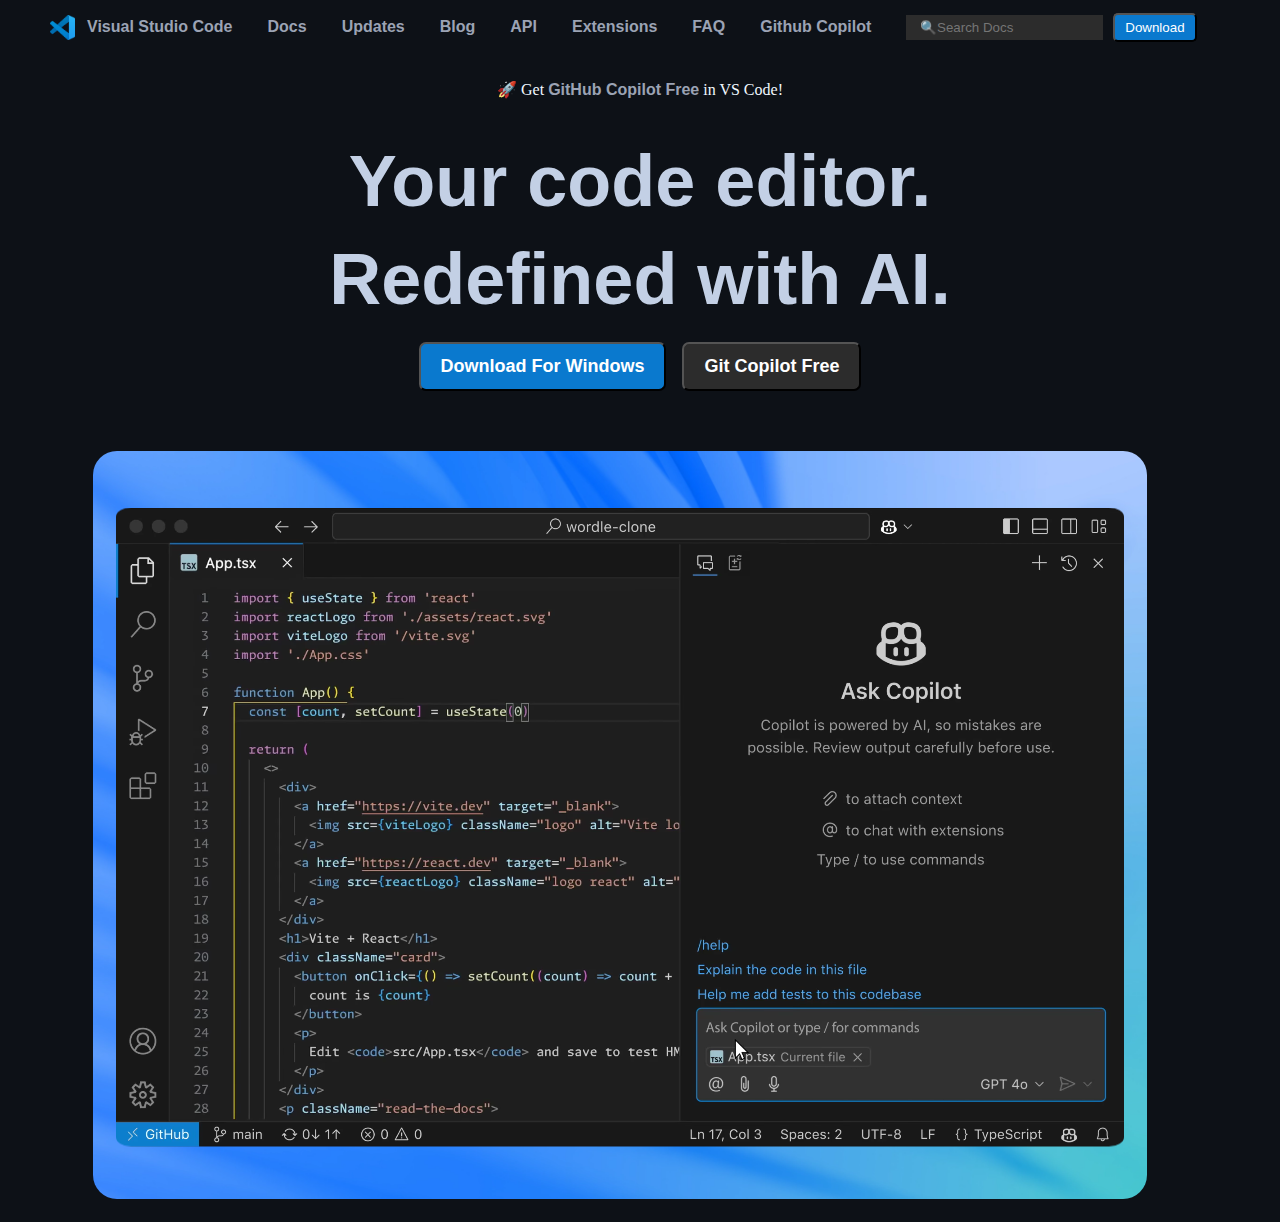
<file: Week-1-websiteclone/Vscode first page/index.html>
<!DOCTYPE html>
<html>

<head>
	<title>Visual Studio Code - Code Editor</title>
	<link rel="stylesheet" href="index.css">
	<link rel="icon" href="download.png" type="image/x-icon"/>
</head>

<body>
	<div>
		<span class="spanfirst">
			<img class="icon" src="./download.png" width="25px">
			<span class="Visual"><a href="/"><b>Visual Studio Code</b></a></span>
			<span class="align"><a href="/docs">Docs</a></span>
			<span class="align"><a href="/updates">Updates</a></span>
			<span class="align"><a href="/blog">Blog</a></span>
			<span class="align"><a href="/api">API</a></span>
			<span class="align"><a href="/extensions">Extensions</a></span>
			<span class="align"><a href="/faq">FAQ</a></span>
			<span class="align"><a href="/github-copilot">Github Copilot</a></span>
			<span class="align">
			  <input class="searchbtn" type="text" placeholder=" 🔍Search Docs" />
			</span>
			<span>
				<button class="btn"><i class="fa fa-download"></i> Download</button>
			</span>
		  </span>
	</div>
	<div class="midco">
		<span>🚀 Get <a href="/Github">GitHub Copilot Free</a><span> in VS Code!</span>
	</div>
	<div class="text">
		Your code editor.
	</div>
	<div id="secondtext" class="text">
		Redefined with AI.
	</div>
	<div class="Downloadbtn">
		<span>
			<button class="btnd"><a href="/" style="color: white;">Download For Windows</a></button>
		</span>
		<span>
			<button class="btnc"><a href="/" style="color: white;"> Git Copilot Free</a></button>
		</span>
	</div>
	<div class="videodemo">
		<img src="./hero-background.jpg" width="1240px" height="831px" alt="Background Image">
		<video width="1008px" height="639px" autoplay muted>
		  <source src="./Visual Studio Code - Code Editing. Redefined.webm" type="video/webm">
		</video>
	  </div>
</body>

</html>
</file>
<file: Week-1-websiteclone/Vscode first page/index.css>
body {
    padding-top:1%;
    margin: 0%;
    background-color: #0D1117;
    color: aliceblue;
}

.align {
    padding-left: 35px;
    font-weight: bolder;
}

.icon {
    padding-left: 50px;
}

.Visual {
    padding-left: 12px;
}

a {
    text-decoration: none;
    font-family: 'Segoe UI', Tahoma, Geneva, Verdana, sans-serif;
    font-weight: bold;
    color : rgb(155, 163, 180);
    /* Keeps the text color of the surrounding element */
    transition: color 0.3s ease;
    /* Smooth color transition */
}

a:hover {
    color: #c3d0e5;
    /* Changes the text color on hover (you can choose any color you prefer) */
    /* Adds an underline on hover */
}

.spanfirst {
    display: flex;
    /* justify-content: center; */
    align-items: center;
}
.midco{
    font-size: medium;
    display: flex;
    padding-top: 3%;
    align-items: center;
    justify-content: center;
}
.btn{
    margin-left: 10px;
    background-color: #0a79ce;
    font-weight: 500px;
    padding: 5px 10px;
    color:#fff;
    border-radius: 5px;
}
.btn:hover{
    text-shadow: 0 0 5px rgb(74, 208, 248), 0 0 10px rgb(50, 188, 243);
}
.text{
    color: rgb(195, 208, 229);
    font-size: 4.5rem;
    font-weight: bolder;
    display: flex;
    font-family: 'Segoe UI', Tahoma, Geneva, Verdana, sans-serif;
    padding-top: 3%;
    align-items: center;
    justify-content: center;
    line-height: 86px;
}
#secondtext{
    padding-top: 1%;
}
.btnd{
    padding: 12px 20px;
    font-weight: bolder;
    background-color: #0a79ce;
    justify-content: center;
    text-align: center;
    font-size: large;
    border-radius: 7px;
    color: white;
}
.btnd:hover{
    text-shadow: 0 0 5px rgb(74, 208, 248), 0 0 10px rgb(50, 188, 243);
}
.btnc{
    font-size: large;
    font-weight: bolder;
    margin-left: 1rem;
    padding: 12px 20px;
    background-color: #2c2c2c;
    justify-content: center;
    text-align: center;
    border-radius: 7px;
    color: white;
}
.btnc:hover{
    text-shadow: 0 0 5px rgb(74, 208, 248), 0 0 10px rgb(50, 188, 243);
}
.Downloadbtn{
    /* font-size: medium; */
    display: flex;
    padding-top: 1.5%;
    align-items: center;
    justify-content: center;
}
.videodemo{
    display: flex;
    align-items: center;
    justify-content: center;
}
.videodemo {
    position: relative;
    width: 1240px;
    height: 831px;
  }
  
  .videodemo img {
    width: 85%;
    justify-content: center;
    margin-top: 3%;
    height: 90%;
    display: block;
    border-radius: 24px;
  }
  
  .videodemo video {
    position: absolute;
    border-radius: 1.5%;
    top: 52.5%;
    left: 50%;
    transform: translate(-50%, -50%);
  }
  .searchbtn{
    color: rgb(155, 163, 180);
    background-color:#2c2c2c;
    padding: 5px 10px;
    border-style: none;
  }
</file>
